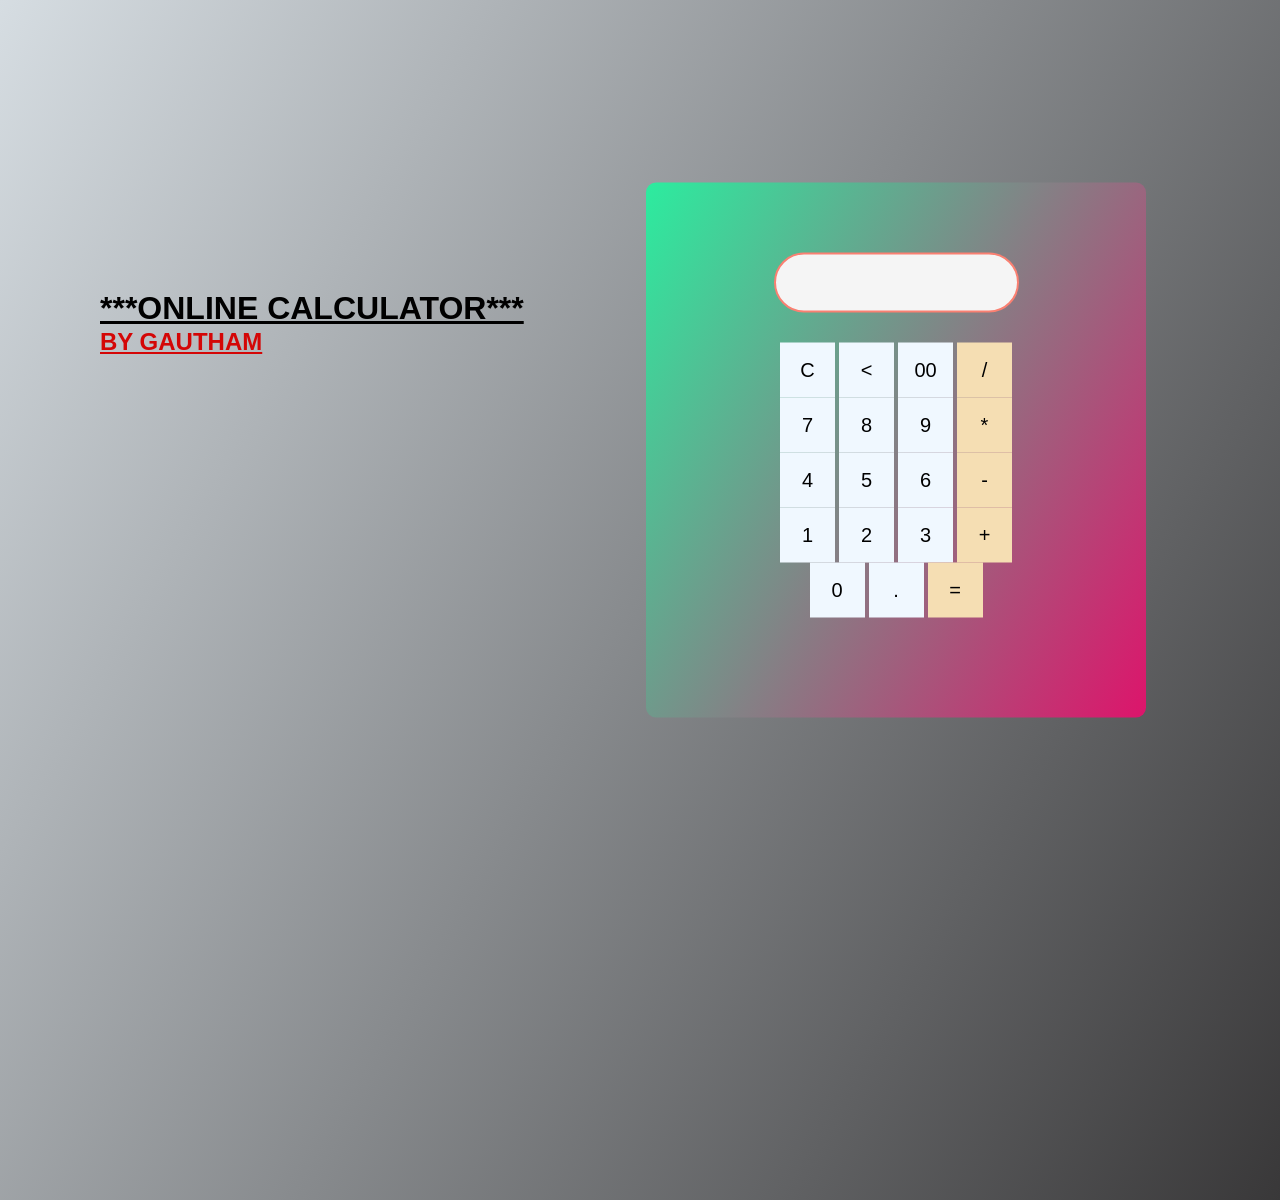
<file: index.html>
<html>
<head>
    <meta charset="utf-8">
    <link rel="stylesheet" href="cal.css">
    <title>Calculator</title>
</head>
<body>
    <h1>***Online Calculator***</h1>
    <h2> By Gautham </h2>

    <form name="form1" class="calci">
        <input type="text" name="answer" id="display" readonly>
        <br>

        <input type="button" class="btnDesign" value="C" onclick="form1.answer.value=''">
        <input type="button" class="btnDesign" value="<" onclick="form1.answer.value=form1.answer.value.slice(0, -1)">
        <input type="button" class="btnDesign" value="00" onclick="form1.answer.value+='00'">
        <input type="button" class="operatorDesign" value="/" onclick="form1.answer.value+='/'">
        <br>

        <input type="button" class="btnDesign" value="7" onclick="form1.answer.value+='7'">
        <input type="button" class="btnDesign" value="8" onclick="form1.answer.value+='8'">
        <input type="button" class="btnDesign" value="9" onclick="form1.answer.value+='9'">
        <input type="button" class="operatorDesign" value="*" onclick="form1.answer.value+='*'">
        <br>

        <input type="button" class="btnDesign" value="4" onclick="form1.answer.value+='4'">
        <input type="button" class="btnDesign" value="5" onclick="form1.answer.value+='5'">
        <input type="button" class="btnDesign" value="6" onclick="form1.answer.value+='6'">
        <input type="button" class="operatorDesign" value="-" onclick="form1.answer.value+='-'">
        <br>

        <input type="button" class="btnDesign" value="1" onclick="form1.answer.value+='1'">
        <input type="button" class="btnDesign" value="2" onclick="form1.answer.value+='2'">
        <input type="button" class="btnDesign" value="3" onclick="form1.answer.value+='3'">
        <input type="button" class="operatorDesign" value="+" onclick="form1.answer.value+='+'">
        <br>

        <input type="button" class="btnDesign" value="0" onclick="form1.answer.value+='0'">
        <input type="button" class="btnDesign" value="." onclick="form1.answer.value+='.'">
        <input type="button" class="operatorDesign" value="=" onclick="form1.answer.value=eval(form1.answer.value)">
    </form>

</body>
</html>
</file>
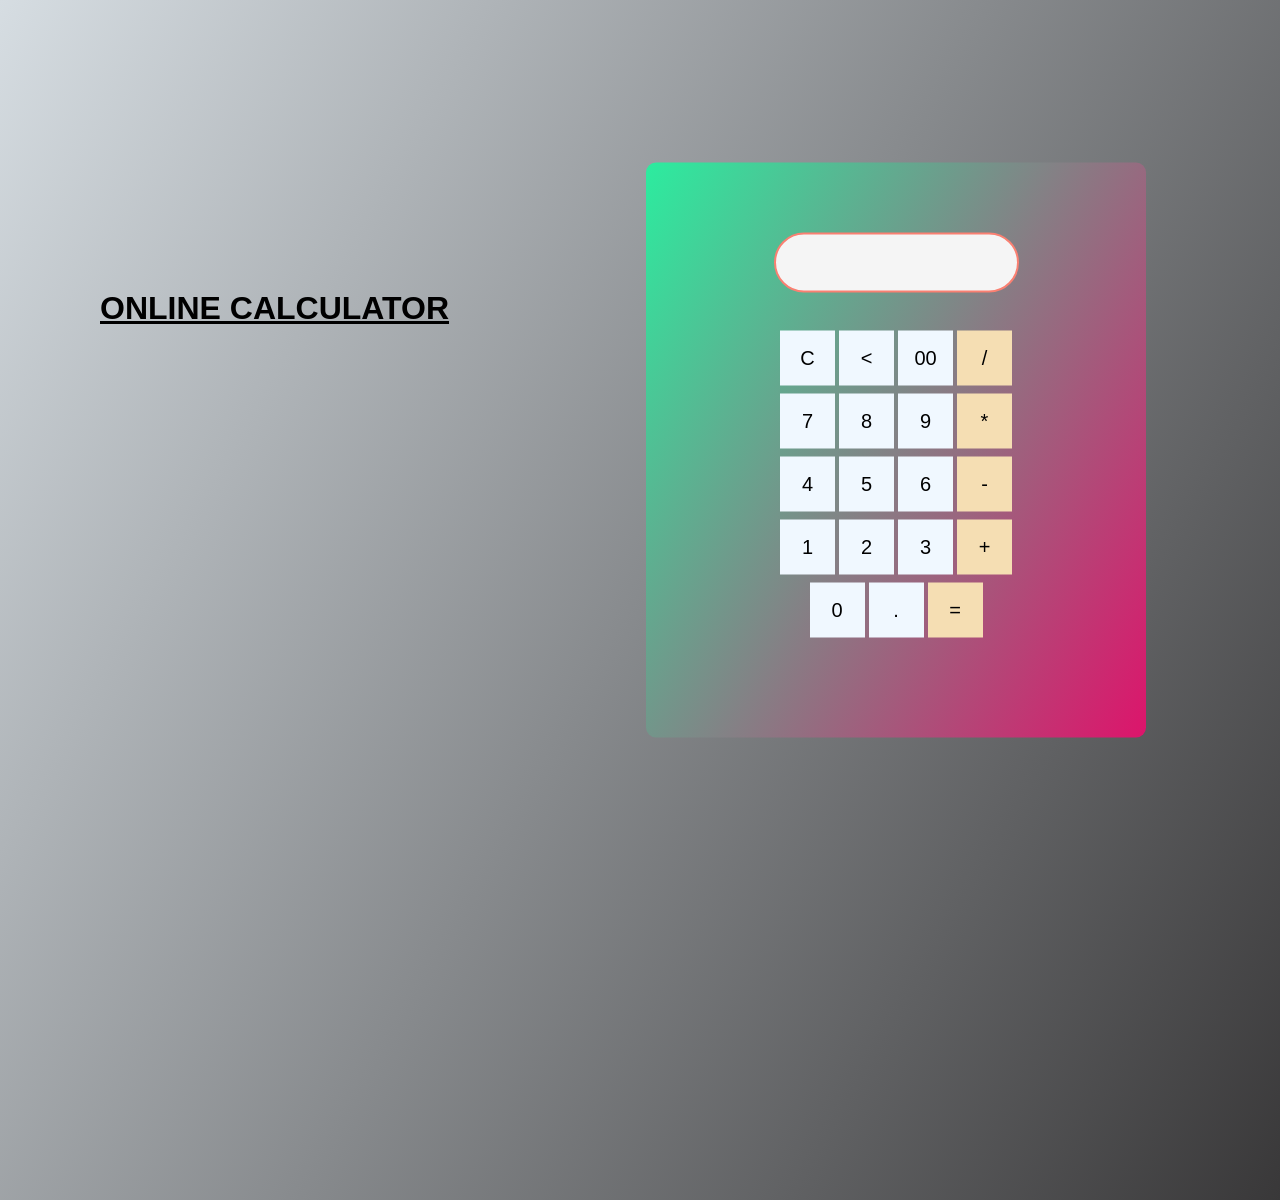
<file: calculator.html>
<html>
<head>
    <meta charset="utf-8">
    <link rel="stylesheet" href="calculator.css">
    <title> Calculator </title>
</head>
<body>
    <h1>
        Online Calculator
    </h1>
</body>
<form name="form1" class="calci" action="calculator.html" method="post">
<input type="text" name="answer" id="display">
<br>
</br>
<input type="button" class="btnDesign" value="C" onclick="form1.answer.value=''">
<input type="button" class="btnDesign" value="<" onclick="form1.answer.value=form1.answer.value.substring(0,form1.answer.value.length*1-1)">
<input type="button" class="btnDesign" value="00" onclick="form1.answer.value+='00'">
<input type="button" class="operatorDesign" value="/" onclick="form1.answer.value+='/'">
<br>
</br>

<input type="button" class="btnDesign" value="7" onclick="form1.answer.value+='7'">
<input type="button" class="btnDesign" value="8" onclick="form1.answer.value+='8'">
<input type="button" class="btnDesign" value="9" onclick="form1.answer.value+='9'">
<input type="button" class="operatorDesign" value="*" onclick="form1.answer.value+='*'">
<br>
</br>
<input type="button" class="btnDesign" value="4" onclick="form1.answer.value+='4'">
<input type="button" class="btnDesign" value="5" onclick="form1.answer.value+='5'">
<input type="button" class="btnDesign" value="6" onclick="form1.answer.value+='6'">
<input type="button" class="operatorDesign" value="-" onclick="form1.answer.value+='-'">
<br>
</br>
<input type="button" class="btnDesign" value="1" onclick="form1.answer.value+='1'">
<input type="button" class="btnDesign" value="2" onclick="form1.answer.value+='2'">
<input type="button" class="btnDesign" value="3" onclick="form1.answer.value+='3'">
<input type="button" class="operatorDesign" value="+" onclick="form1.answer.value+='+'">
<br>
</br>
<input type="button" class="btnDesign" value="0" onclick="form1.answer.value+='0'">
<input type="button" class="btnDesign" value="." onclick="form1.answer.value+='.'">
<input type="button" class="operatorDesign" value="=" onclick="form1.answer.value=eval(form1.answer.value)">

</form>
</file>
<file: cal.css>
body{
    margin:0;
    padding: 0;
    line-height: 0.5;
    font-family: montserrat;
    background: linear-gradient(120deg,#d6dde2, #393839);
    height: 100vh;
    overflow: hidden;

}
.calci{
    width: 500px;
    padding-top: 100px;
    padding-bottom: 100px;
    position: absolute;
    top:50%;
    left:70%;
    transform: translate(-50%,-50%);
    background: linear-gradient(120deg,#2cec9f, #dd146b);
    border-radius: 10px;
    transition: 0.25px;
    
    text-align: center;
}
#display{
    border: none;
    background: whitesmoke;
    border-radius: 30px;
    width:245;
    font-size: 20;
    font-family: sans-serif;
    font-weight: 300;
    height: 60;
    text-align: center;
    margin: auto;
    border: 2px solid salmon;
    color: black;
    transform: translateY(-50%);
}
.btnDesign{
    width: 55;
    height: 55;
    padding-top: -1;
    background-color: aliceblue;
    border: none;
    font-family: sans-serif;
    font-size: 20;
    font-weight: 300;
    border-radius: 1.5;
}
.btnDesign:hover{
    background: rgb(230, 245, 26);
}
.operatorDesign{
    width: 55;
    height: 55;
    background: wheat;
    padding-top: -1;
    border: none;
    font-family: sans-serif;
    font-size: 20;
    font-weight: 300;
    border-radius: 1.5;
    transition: 0.25px;
    cursor:pointer;
}
.operatorDesign:hover{
    background: rgb(9, 222, 233);
}
#Zero{
    width: 326;
    height: 55;
    background: rgb(235, 174, 60);
    padding-top: -1;
    border: none;
    font-family: sans-serif;
    font-size: 20;
    font-weight: 300;
    border-radius: 30px;
    margin: 1.5;
    background-color: beige;
    transition: 0.25px;
    cursor:pointer;
}
h1{
    margin-top: 300px;
    margin-left: 100px;
    text-transform: uppercase;
    font-family: sans-serif;
    font-weight: 700px;
    text-decoration: underline;
   

}
h2{
    margin-top: 200px;
    margin-left: 100px;
    text-transform: uppercase;
    font-family: sans-serif;
    font-weight: 500px;
    text-decoration: underline;
    transform: translateY(-1500%);
    color: #d40606;
}
</file>
<file: calculator.css>
body{
    margin:0;
    padding: 0;
    line-height: 0.5;
    font-family: montserrat;
    background: linear-gradient(120deg,#d6dde2, #393839);
    height: 100vh;
    overflow: hidden;

}
.calci{
    width: 500px;
    padding-top: 100px;
    padding-bottom: 100px;
    position: absolute;
    top:50%;
    left:70%;
    transform: translate(-50%,-50%);
    background: linear-gradient(120deg,#2cec9f, #dd146b);
    border-radius: 10px;
    transition: 0.25px;
    
    text-align: center;
}
#display{
    border: none;
    background: whitesmoke;
    border-radius: 30px;
    width:245;
    font-size: 20;
    font-family: sans-serif;
    font-weight: 300;
    height: 60;
    text-align: center;
    margin: auto;
    border: 2px solid salmon;
    color: black;
    transform: translateY(-50%);
}
.btnDesign{
    width: 55;
    height: 55;
    padding-top: -1;
    background-color: aliceblue;
    border: none;
    font-family: sans-serif;
    font-size: 20;
    font-weight: 300;
    border-radius: 1.5;
}
.btnDesign:hover{
    background: rgb(230, 245, 25);
}
.operatorDesign{
    width: 55;
    height: 55;
    background: wheat;
    padding-top: -1;
    border: none;
    font-family: sans-serif;
    font-size: 20;
    font-weight: 300;
    border-radius: 1.5;
    transition: 0.25px;
    cursor:pointer;
}
.operatorDesign:hover{
    background: rgb(9, 222, 233);
}
#Zero{
    width: 326;
    height: 55;
    background: rgb(235, 174, 60);
    padding-top: -1;
    border: none;
    font-family: sans-serif;
    font-size: 20;
    font-weight: 300;
    border-radius: 30px;
    margin: 1.5;
    background-color: beige;
    transition: 0.25px;
    cursor:pointer;
}
h1{
    margin-top: 300px;
    margin-left: 100px;
    text-transform: uppercase;
    font-family: sans-serif;
    font-weight: 700px;
    text-decoration: underline;
   

}
h2{
    margin-top: 200px;
    margin-left: 100px;
    text-transform: uppercase;
    font-family: sans-serif;
    font-weight: 500px;
    text-decoration: underline;
    transform: translateY(-1500%);
    color: #d40606;
}
</file>
